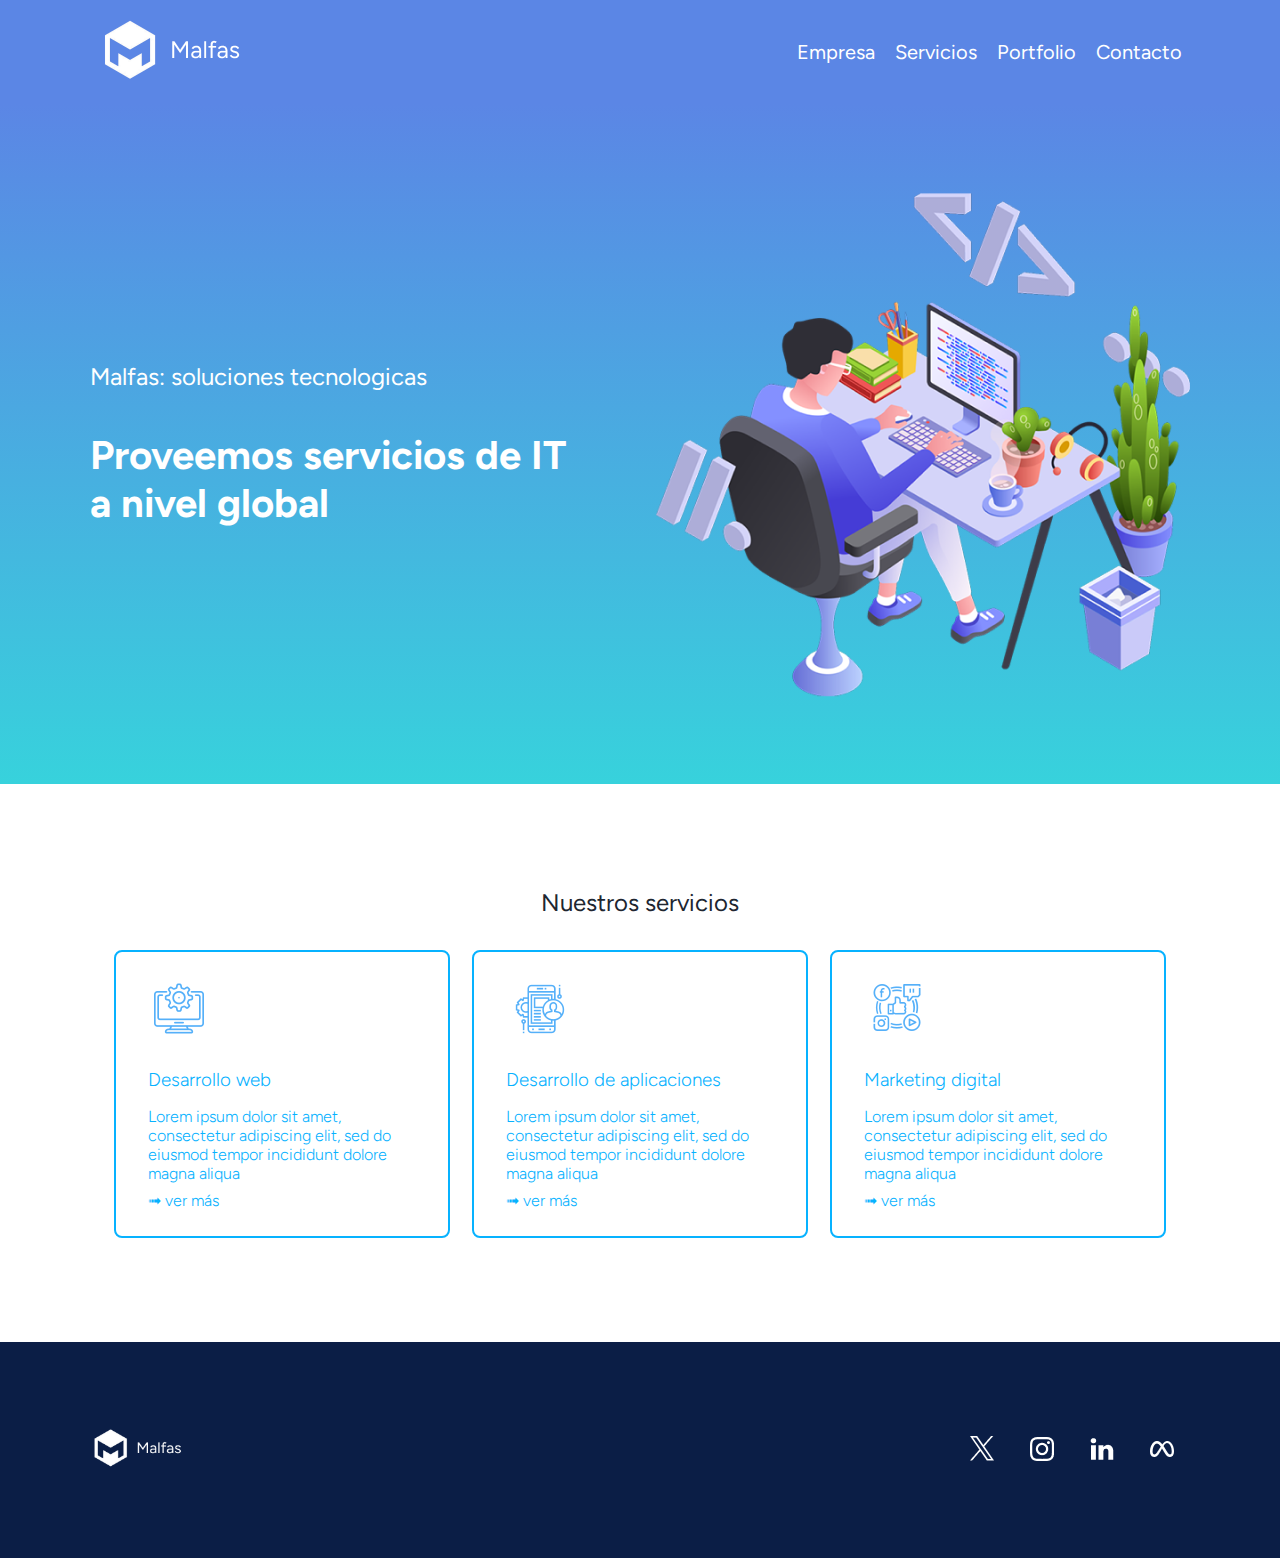
<file: _proyecto/index.html>
<!DOCTYPE html>
<html lang="en">
<head>
    <meta charset="UTF-8">
    <meta name="viewport" content="width=device-width, initial-scale=1.0">
    <title>Document</title>
    <link rel="stylesheet" href="css/estilos.css">
</head>
<body>
    <header>
        <div>
            <!-- logo empresa -->
            <a href="index.html">
                <img src= "imgs/malfas.png" alt="logo malfas">
            </a>
    
            <!-- navegacion -->
            <nav>
                <a href="index.html">Empresa</a>
                <a href="servicios.html">Servicios</a>
                <a href="portfolio.html">Portfolio</a>
                <a href="contacto.html">Contacto</a>
            </nav>
        </div>
    </header> 

    <main>
        <section id="hero"> <!-- el ID es un identificador único para un elemento específico en una página web. -->
            <div>
                <article>
                    <h1>Malfas: soluciones tecnologicas</h1>
                    <h2>Proveemos servicios de IT 
                        a nivel global</h2>
                </article>
                <img src="imgs/ImagenProfe.png" alt="hero banner">
            </div>
        </section>

        <section id="servicios">
            <h2>Nuestros servicios</h2>

            <article>
                <img src="imgs/web-deb.png" alt="">
                <h3>Desarrollo web</h3>
                <p>
                    Lorem ipsum dolor sit amet, consectetur adipiscing elit, sed do eiusmod tempor incididunt dolore magna aliqua
                </p>
                <a href="#!">➟ ver más</a>
            </article>

            <article>
                <img src="imgs/app-deb.png" alt="">
                <h3>Desarrollo de aplicaciones</h3>
                <p>
                    Lorem ipsum dolor sit amet, consectetur adipiscing elit, sed do eiusmod tempor incididunt dolore magna aliqua
                </p>
                <a href="#!">➟ ver más</a>
            </article>

            <article>
                <img src="imgs/mkt.png" alt="">
                <h3>Marketing digital</h3>
                <p>
                    Lorem ipsum dolor sit amet, consectetur adipiscing elit, sed do eiusmod tempor incididunt dolore magna aliqua
                </p>
                <a href="#!">➟ ver más</a>
            </article>

        </section>

    </main>
    <footer>
        <div>
            <a href="index.html">
            <img id="logofooter" src="imgs/malfas.png" alt="logo malfas">
            </a>
            <nav>
                <a href="#!"><img src="imgs/x-white.png" alt="Logo x"></a>
                <a href="#!"><img src="imgs/instagram-w.png" alt="Logo instagram"></a>
                <a href="#!"><img src="imgs/linkedin-w.png" alt="logo linkedin"></a>
                <a href="#!"><img src="imgs/meta-w.png" alt="logo meta"></a>
            </nav>
        </div>
    </footer>
</body>
</html>


<!-- @import url('https://fonts.googleapis.com/css2?family=Figtree:ital,wght@0,300..900;1,300..900&display=swap');
#1E1E1E
font-family: "Figtree", sans-serif;
#5B86E5 -->
<!-- https://github.com/exegeses/html-71229 -->

<!-- docentes@educacionit.com -->

<!-- id elemento unico -->

<!-- class elementos que se repiten -->

<!-- SPA  Single page Application
Alpine.js    Livewire -->
<!-- marcos profe -->

<!-- <h1>Título Principal de la Página ejemplo: Malfas soluciones tecnologicas</h1>

    <h2>section ejemplo: proveemos servicios de it a nivel global </h2>
    <p>Contenido de la Sección 1...</p>

    <h3>Subsección 1.1</h3>
    <p>Contenido de la Subsección 1.1...</p>

    <h3>Subsección 1.2</h3>
    <p>Contenido de la Subsección 1.2...</p>

    <h2>Sección 2</h2>
    <p>Contenido de la Sección 2...</p>

    <h3>Subsección 2.1</h3>
<p -->
 <!-- Shift + Alt + flechita para abajo copias muchas lineas -->
    <!-- span es para texto cortito text align -->
    <!-- padding separacion hacia adentro -->
    <!-- 000webhost.com hosting gratis -->
    <!--  latincloud 
    nik
    godaddy.com-->

    <!-- hosting 000webhost proyectowebdevit https://panel.000webhost.com/-->
</file>
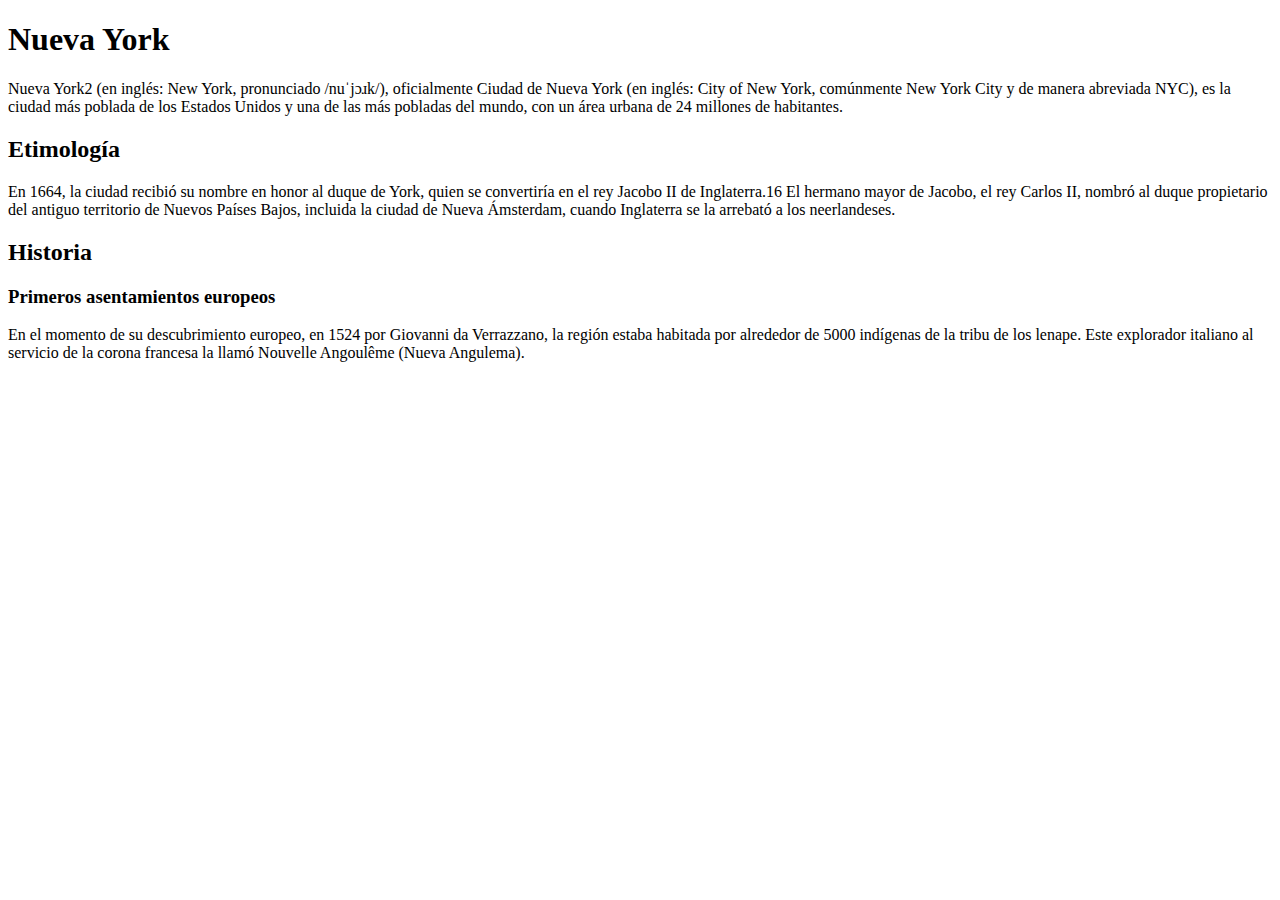
<file: enunciados.html>
<!DOCTYPE html>
<html lang="en">
<head>
    <meta charset="UTF-8">
    <meta name="viewport" content="width=device-width, initial-scale=1.0">
    <title>titulo de la pagina se ve en la pestaña</title>
</head>
<body>
    <h1>Nueva York</h1> <!-- tema principal de una pagina -->
    <p>
        Nueva York2​ (en inglés: New York, pronunciado /nuˈjɔɹk/), oficialmente Ciudad de Nueva York (en inglés: City of New York, comúnmente New York City y de manera abreviada NYC), es la ciudad más poblada de los Estados Unidos y una de las más pobladas del mundo, con un área urbana de 24 millones de habitantes.
    </p>
    <h2>Etimología</h2>
    <p>
        En 1664, la ciudad recibió su nombre en honor al duque de York, quien se convertiría en el rey Jacobo II de Inglaterra.16​ El hermano mayor de Jacobo, el rey Carlos II, nombró al duque propietario del antiguo territorio de Nuevos Países Bajos, incluida la ciudad de Nueva Ámsterdam, cuando Inglaterra se la arrebató a los neerlandeses.
    </p>
    <h2>Historia</h2>
    <h3>Primeros asentamientos europeos</h3>
    <p>
        En el momento de su descubrimiento europeo, en 1524 por Giovanni da Verrazzano, la región estaba habitada por alrededor de 5000 indígenas de la tribu de los lenape. Este explorador italiano al servicio de la corona francesa la llamó Nouvelle Angoulême (Nueva Angulema).
    </p>
</body>
</html>

 <!-- alt z para ordenar el lorem -->
</file>
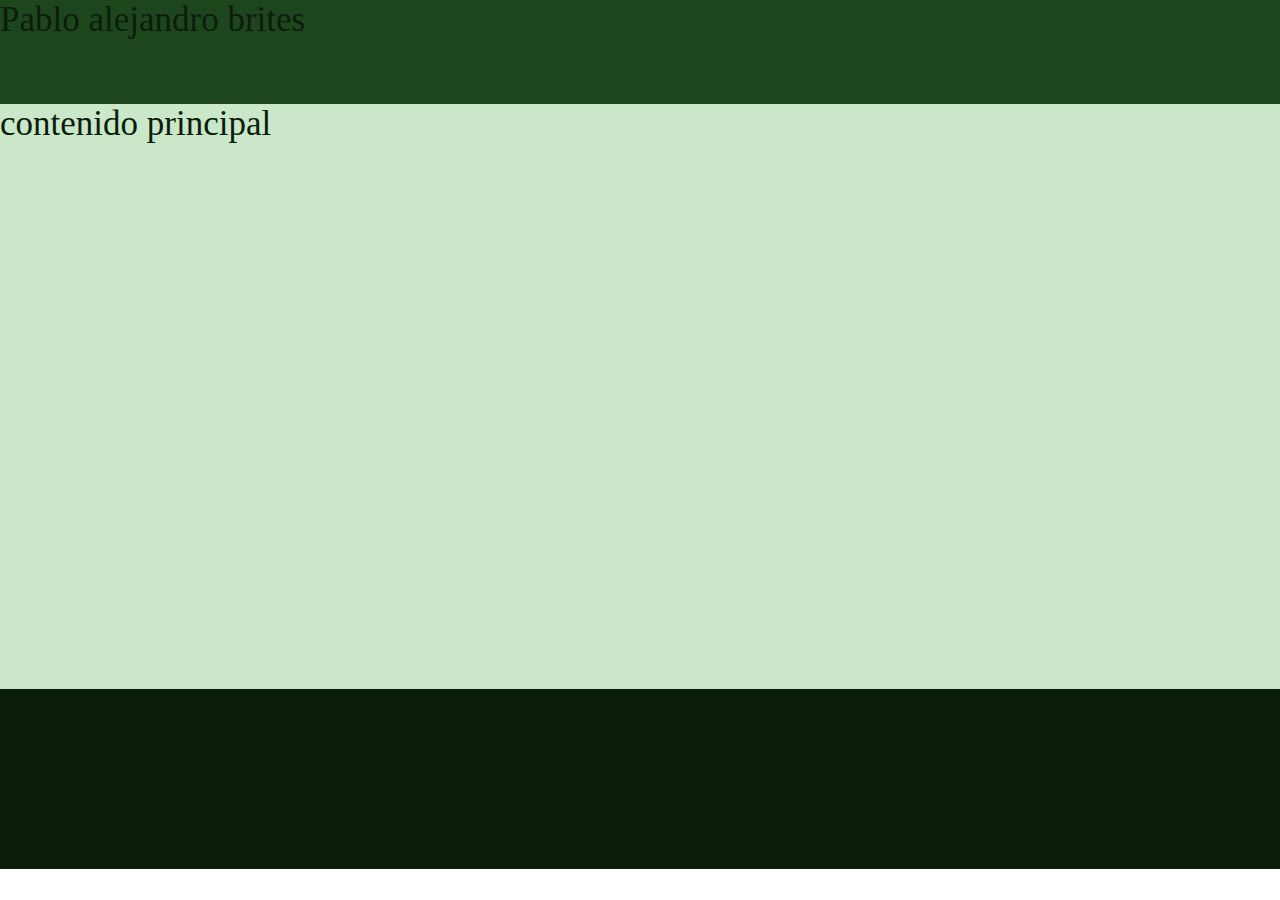
<file: pruebas.html>
<!DOCTYPE html>
<html lang="en">
<head>
    <meta charset="UTF-8">
    <meta name="viewport" content="width=device-width, initial-scale=1.0">
    <title>Maquetado</title>
    <link rel="stylesheet" type="text/css" href="pruebas.css">   
</head>
<body>
    <header>
        <nav>Pablo alejandro brites</nav> 
    </header>
    <main>
        contenido principal
    </main>
    <footer></footer>
</body>
</html>
</file>
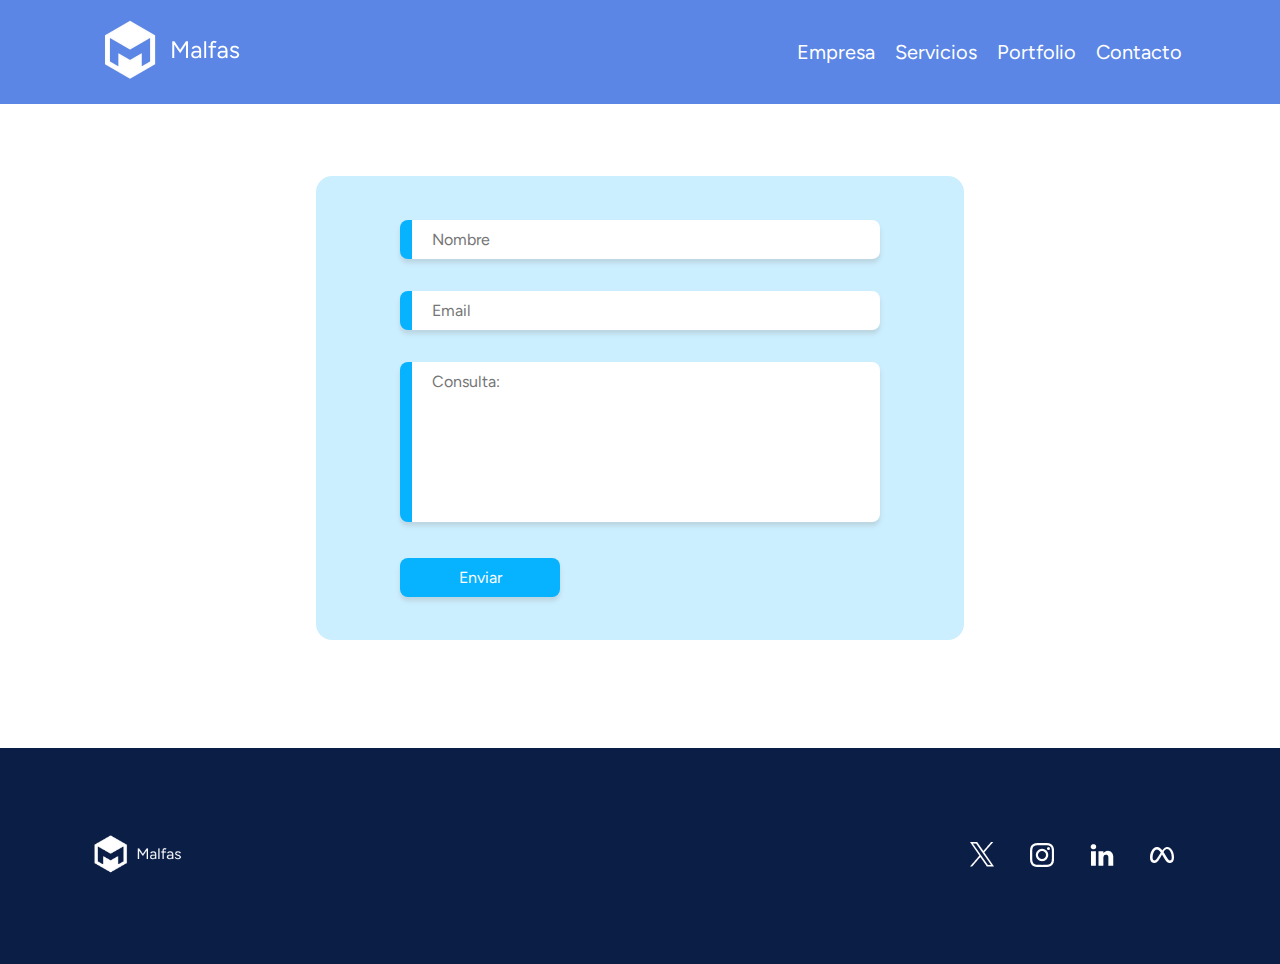
<file: _proyecto/contacto.html>
<!DOCTYPE html>
<html lang="en">
<head>
    <meta charset="UTF-8">
    <meta name="viewport" content="width=device-width, initial-scale=1.0">
    <title>Document</title>
    <link rel="stylesheet" href="css/estilos.css">
</head>
<body>
    <header>
        <div>
            <!-- logo empresa -->
            <a href="index.html">
                <img src= "imgs/malfas.png" alt="logo malfas">
            </a>
    
            <!-- navegacion -->
            <nav>
                <a href="index.html">Empresa</a>
                <a href="servicios.html">Servicios</a>
                <a href="portfolio.html">Portfolio</a>
                <a href="contacto.html">Contacto</a>
            </nav>
        </div>
    </header> 
    <main>

        
        <section id="contacto">
            <form action="contacto.php" method="post">
                <input type="text" name="nombre" placeholder="Nombre">
                <input type="email" name="email" placeholder="Email">
                <textarea name="consulta" placeholder="Consulta:"></textarea>
                <button>Enviar</button>
            </form>
        </section>
        

    </main>
    <footer>
        <div>
            <a href="index.html">
            <img id="logofooter" src="imgs/malfas.png" alt="logo malfas">
            </a>
            <nav>
                <a href="#!"><img src="imgs/x-white.png" alt="Logo x"></a>
                <a href="#!"><img src="imgs/instagram-w.png" alt="Logo instagram"></a>
                <a href="#!"><img src="imgs/linkedin-w.png" alt="logo linkedin"></a>
                <a href="#!"><img src="imgs/meta-w.png" alt="logo meta"></a>
            </nav>
        </div>
    </footer>
</body>
</html>
</file>
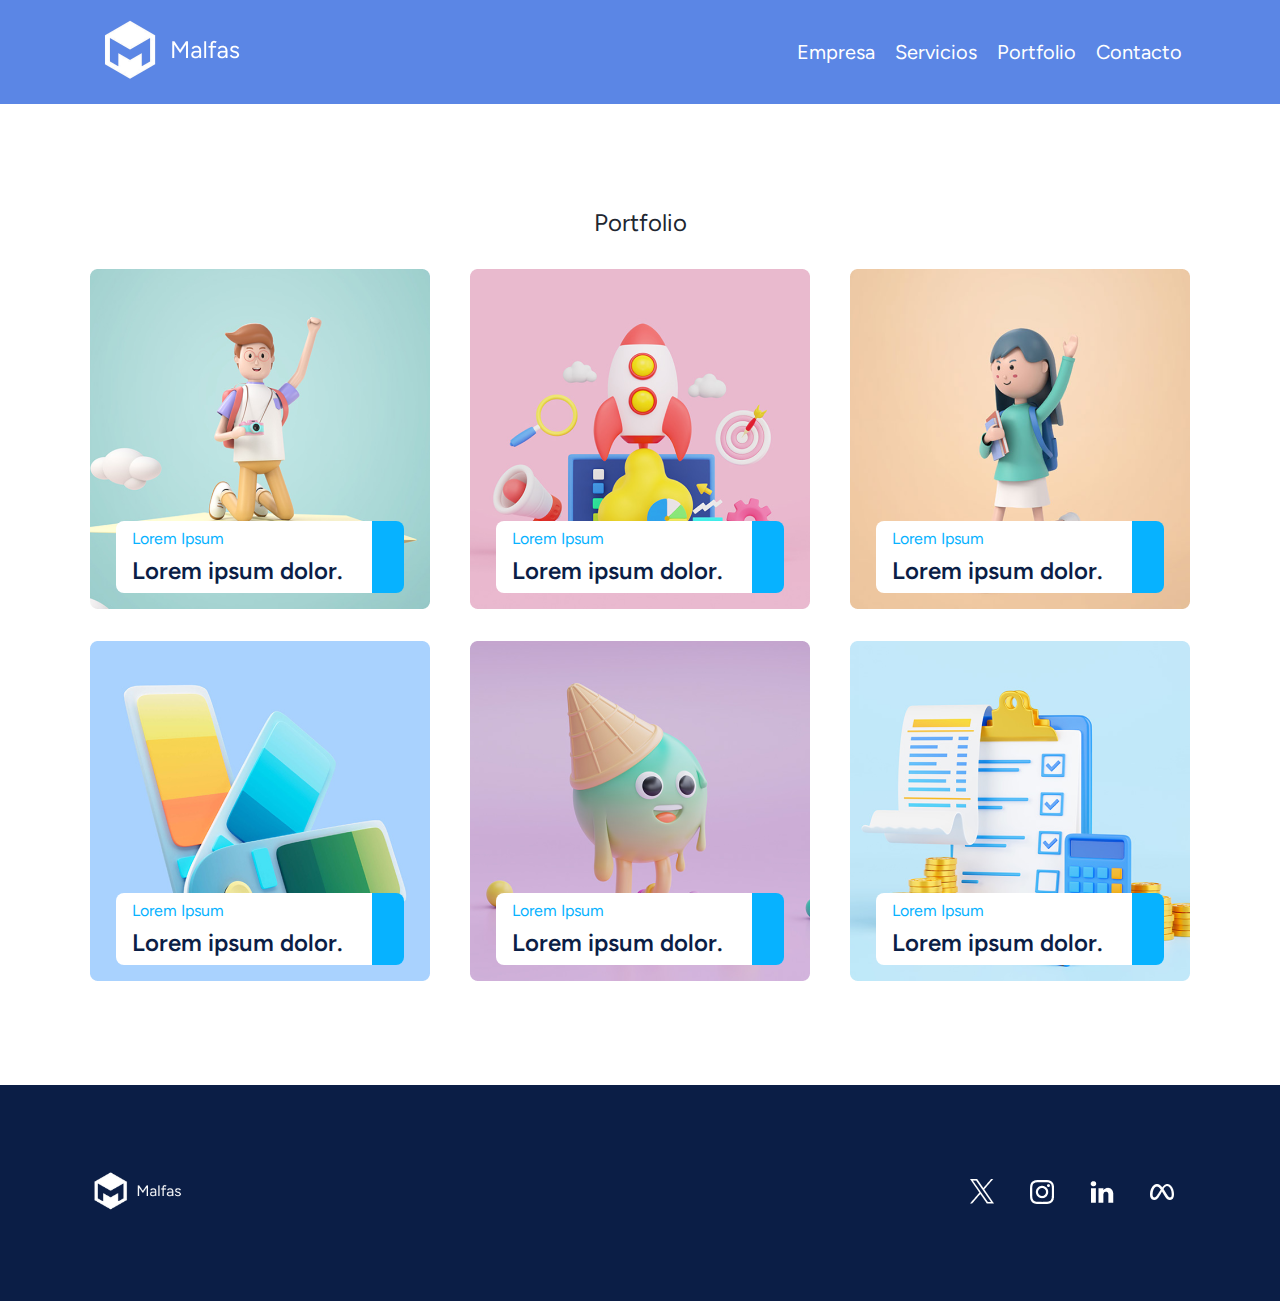
<file: _proyecto/portfolio.html>
<!DOCTYPE html>
<html lang="en">
<head>
    <meta charset="UTF-8">
    <meta name="viewport" content="width=device-width, initial-scale=1.0">
    <title>Document</title>
    <link rel="stylesheet" href="css/estilos.css">
</head>
<body>
    <header>
        <div>
            <!-- logo empresa -->
            <a href="index.html">
                <img src= "imgs/malfas.png" alt="logo malfas">
            </a>
    
            <!-- navegacion -->
            <nav>
                <a href="index.html">Empresa</a>
                <a href="servicios.html">Servicios</a>
                <a href="portfolio.html">Portfolio</a>
                <a href="contacto.html">Contacto</a>
            </nav>
        </div>
    </header> 
    <main>

        <section id="portfolio">
            <h2>Portfolio</h2>

            <article id = "portfolio-1">
                <a href="#!">
                    Lorem Ipsum
                    <span>Lorem ipsum dolor.</span>
                </a>
            </article>
            <article id = "portfolio-2">
                <a href="#!">
                    Lorem Ipsum
                    <span>Lorem ipsum dolor.</span>
                </a>
            </article>
            <article id = "portfolio-3">
                <a href="#!">
                    Lorem Ipsum
                    <span>Lorem ipsum dolor.</span>
                </a>
            </article>
            <article id = "portfolio-4">
                <a href="#!">
                    Lorem Ipsum
                    <span>Lorem ipsum dolor.</span>
                </a>
            </article>
            <article id = "portfolio-5">
                <a href="#!">
                    Lorem Ipsum
                    <span>Lorem ipsum dolor.</span>
                </a>
            </article>
            <article id = "portfolio-6">
                <a href="#!">
                    Lorem Ipsum
                    <span>Lorem ipsum dolor.</span>
                </a>
            </article>

        </section>

    </main>
    <footer>
        <div>
            <a href="index.html">
            <img id="logofooter" src="imgs/malfas.png" alt="logo malfas">
            </a>
            <nav>
                <a href="#!"><img src="imgs/x-white.png" alt="Logo x"></a>
                <a href="#!"><img src="imgs/instagram-w.png" alt="Logo instagram"></a>
                <a href="#!"><img src="imgs/linkedin-w.png" alt="logo linkedin"></a>
                <a href="#!"><img src="imgs/meta-w.png" alt="logo meta"></a>
            </nav>
        </div>
    </footer>
</body>
</html>
</file>
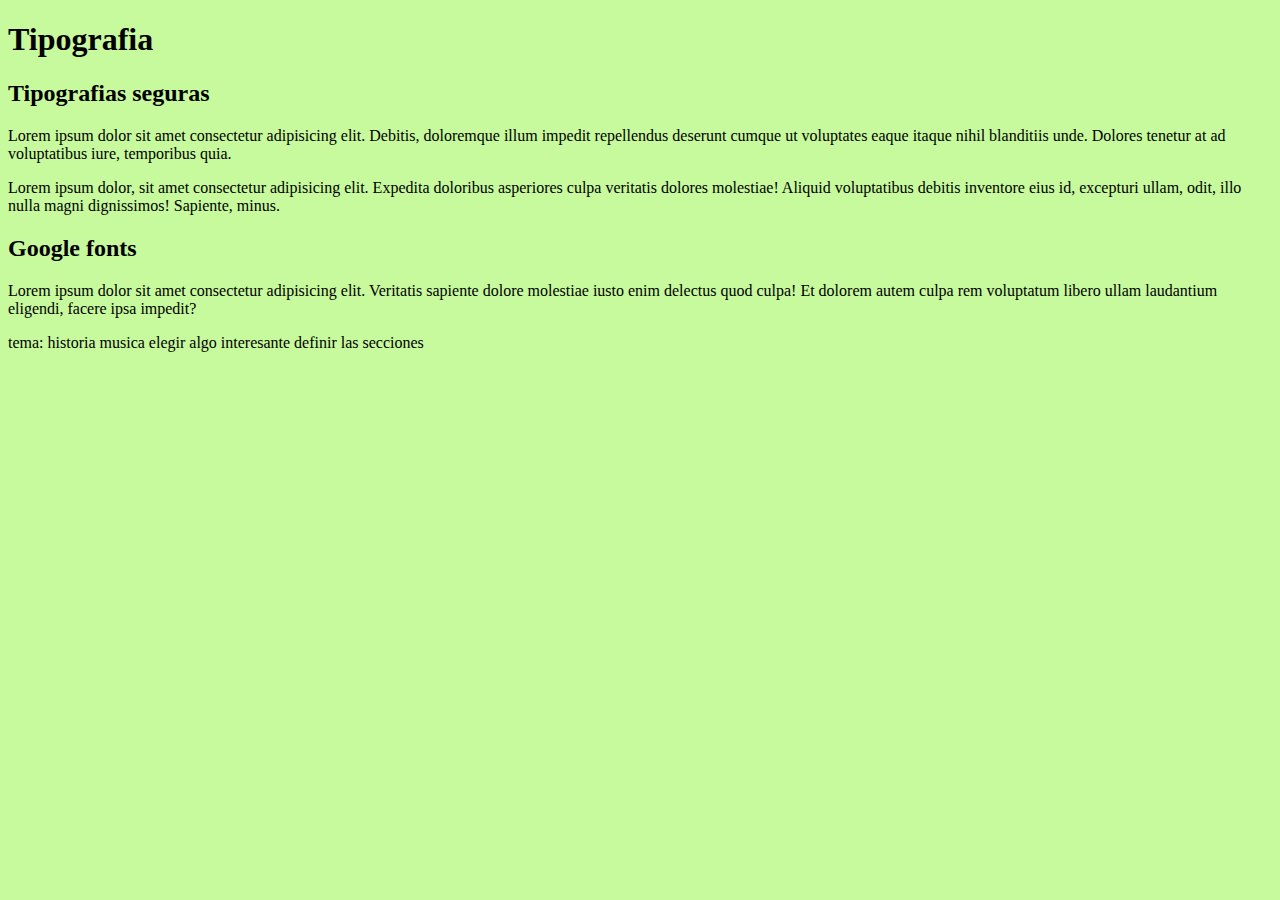
<file: clase2/tipografia.html>
<!DOCTYPE html>
<html lang="en">
<head>
    <meta charset="UTF-8">
    <meta name="viewport" content="width=device-width, initial-scale=1.0">
    <title>Empezando con CSS</title>
    <style>
        body{
            background-color:#c7f99d;
        }
    </style>
</head>
<body>
    <h1>Tipografia</h1>
    
    <h2>Tipografias seguras</h2>
    <p>
    Lorem ipsum dolor sit amet consectetur adipisicing elit. Debitis, doloremque illum impedit repellendus deserunt cumque ut voluptates eaque itaque nihil blanditiis unde. Dolores tenetur at ad voluptatibus iure, temporibus quia.
    </p>
    <p>
    Lorem ipsum dolor, sit amet consectetur adipisicing elit. Expedita doloribus asperiores culpa veritatis dolores molestiae! Aliquid voluptatibus debitis inventore eius id, excepturi ullam, odit, illo nulla magni dignissimos! Sapiente, minus.
    </p>
    <h2>Google fonts</h2>
    <p>
    Lorem ipsum dolor sit amet consectetur adipisicing elit. Veritatis sapiente dolore molestiae iusto enim delectus quod culpa! Et dolorem autem culpa rem voluptatum libero ullam laudantium eligendi, facere ipsa impedit?
    </p>
    
</body>
</html>

tema: historia musica elegir algo interesante  
definir las secciones
</file>
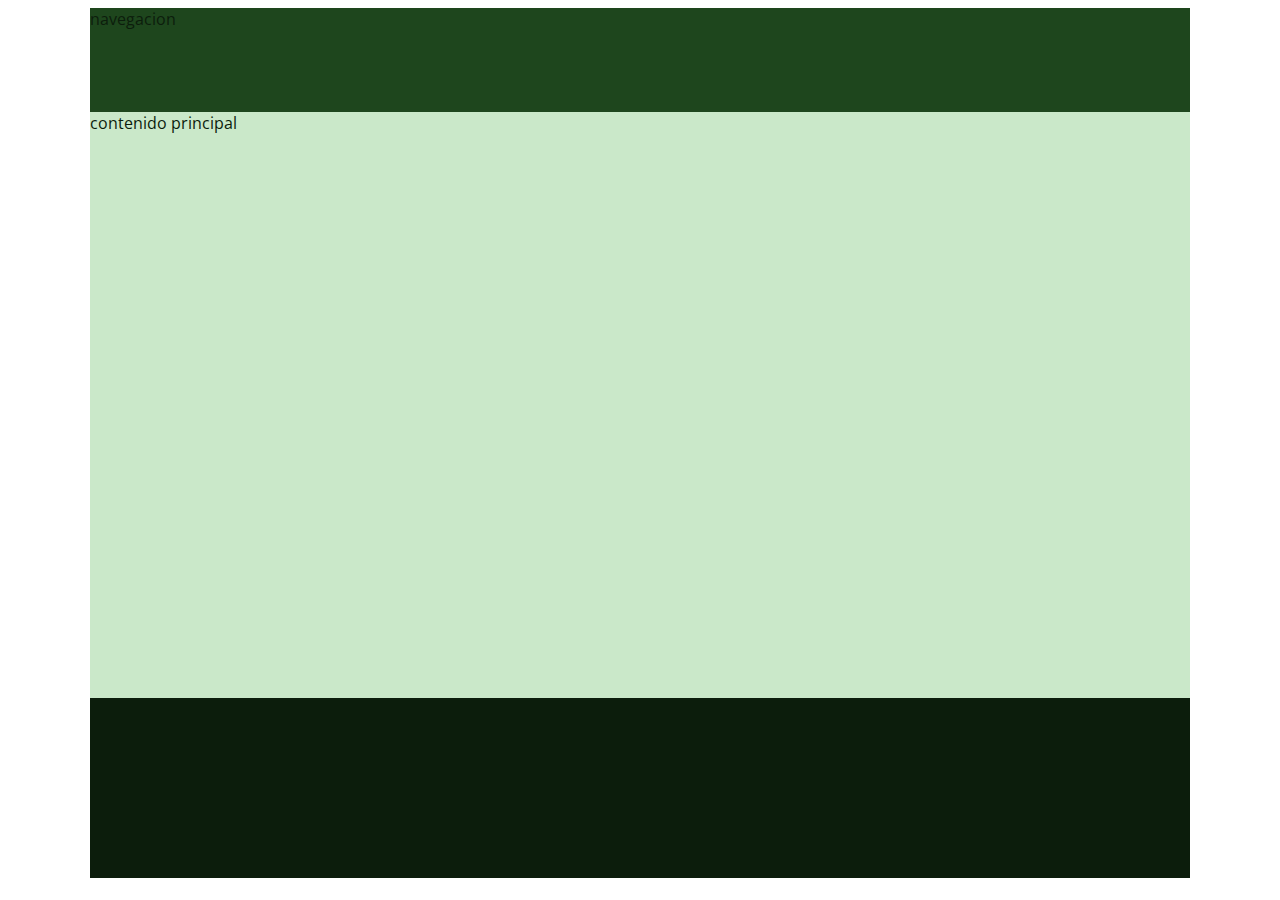
<file: clase3/maquetado.html>
<!DOCTYPE html>
<html lang="es">
<head>
    <meta charset="UTF-8">
    <meta name="viewport" content="width=device-width, initial-scale=1.0">
    <title>Maquetado</title>
    <link rel="stylesheet" href="css/estilos.css">
</head>
<body>
    <header>
        <nav>navegacion</nav>
    </header>
    <main>
        contenido principal
    </main>
    <footer></footer>
</body>
</html>
</file>
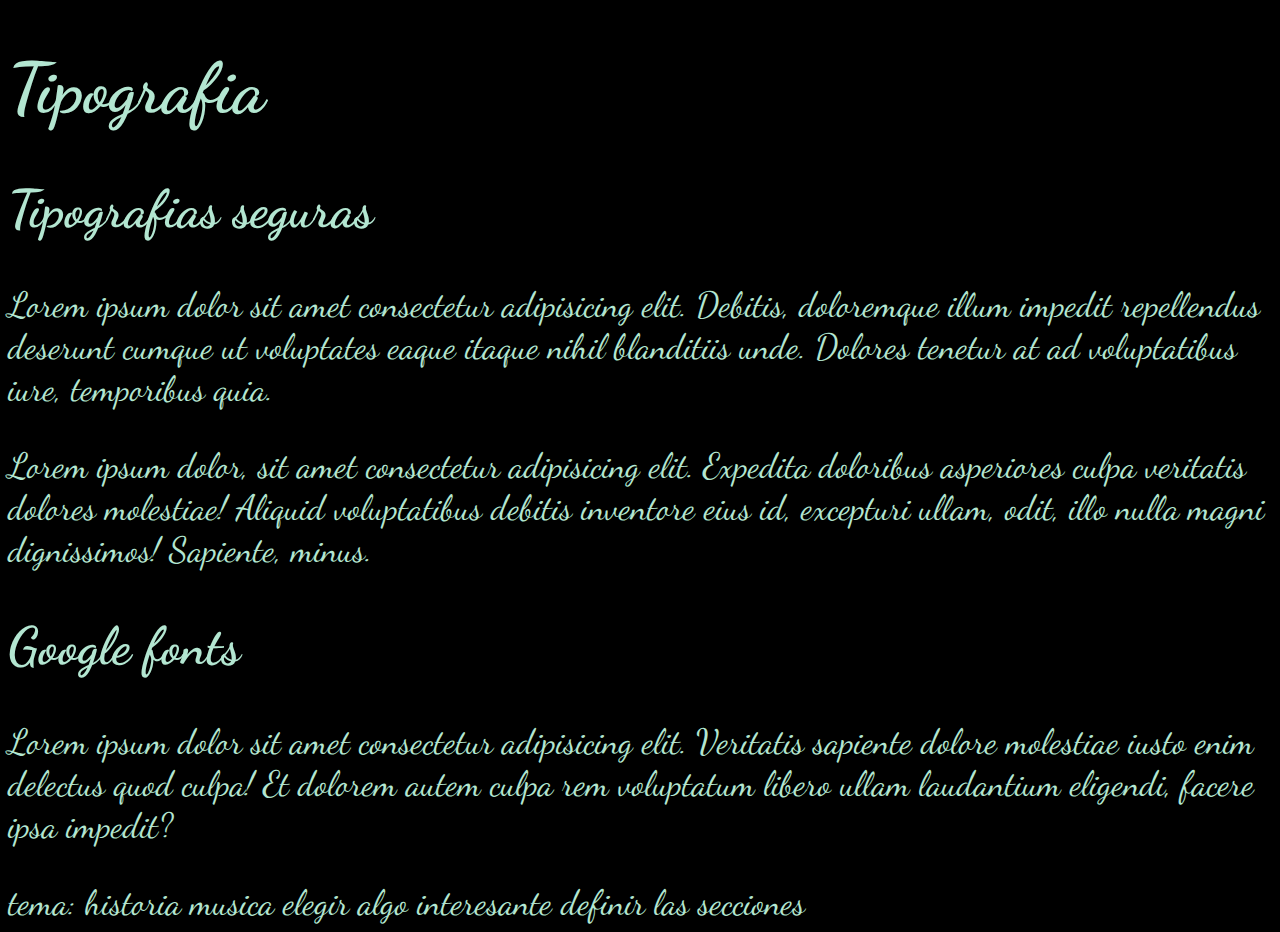
<file: clase3/tipografia.html>
<!DOCTYPE html>
<html lang="en">
<head>
    <meta charset="UTF-8">
    <meta name="viewport" content="width=device-width, initial-scale=1.0">
    <title>Empezando con CSS</title>
    <link rel="stylesheet" href="tipografia.css">
</head>
<body>
    <h1>Tipografia</h1>
    
    <h2>Tipografias seguras</h2>
    <p>
    Lorem ipsum dolor sit amet consectetur adipisicing elit. Debitis, doloremque illum impedit repellendus deserunt cumque ut voluptates eaque itaque nihil blanditiis unde. Dolores tenetur at ad voluptatibus iure, temporibus quia.
    </p>
    <p>
    Lorem ipsum dolor, sit amet consectetur adipisicing elit. Expedita doloribus asperiores culpa veritatis dolores molestiae! Aliquid voluptatibus debitis inventore eius id, excepturi ullam, odit, illo nulla magni dignissimos! Sapiente, minus.
    </p>
    <h2>Google fonts</h2>
    <p>
    Lorem ipsum dolor sit amet consectetur adipisicing elit. Veritatis sapiente dolore molestiae iusto enim delectus quod culpa! Et dolorem autem culpa rem voluptatum libero ullam laudantium eligendi, facere ipsa impedit?
    </p>
    
</body>
</html>

tema: historia musica elegir algo interesante  
definir las secciones
</file>
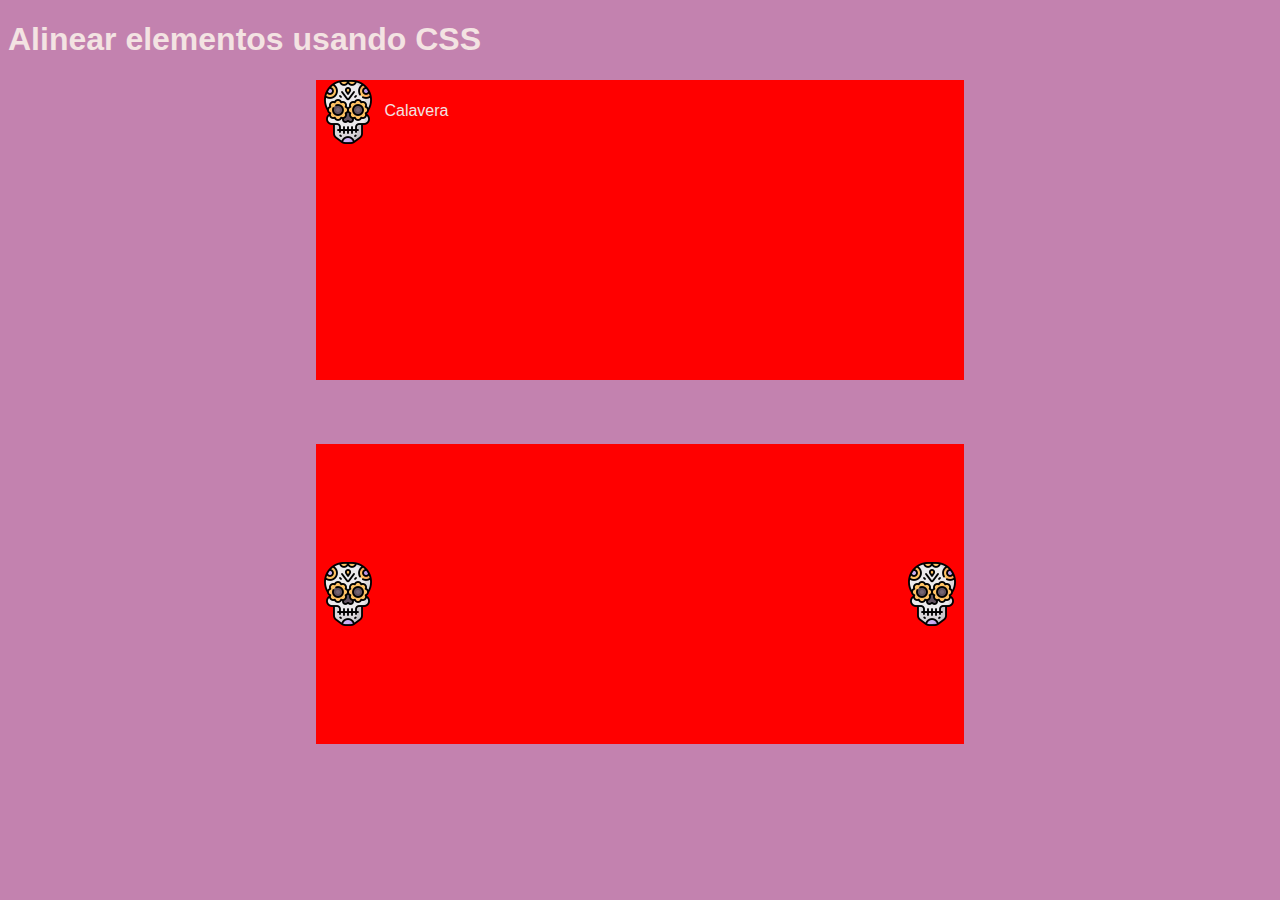
<file: clase4/alinear.html>
<!DOCTYPE html>
<html lang="en">
<head>
    <meta charset="UTF-8">
    <meta name="viewport" content="width=device-width, initial-scale=1.0">
    <title>Document</title>
    <link rel="stylesheet" href="css/alinear.css">
</head>
<body>
    <h1>Alinear elementos usando CSS</h1>

    <section id="primero">
        <img src="imgs/skull.png" alt="Calavera">
        Calavera 
    </section>

    <section id="segundo">
        <img src="imgs/skull.png" alt="Calavera">
        <img src="imgs/skull.png" alt="Calavera">
    </section>
</body>
</html>
</file>
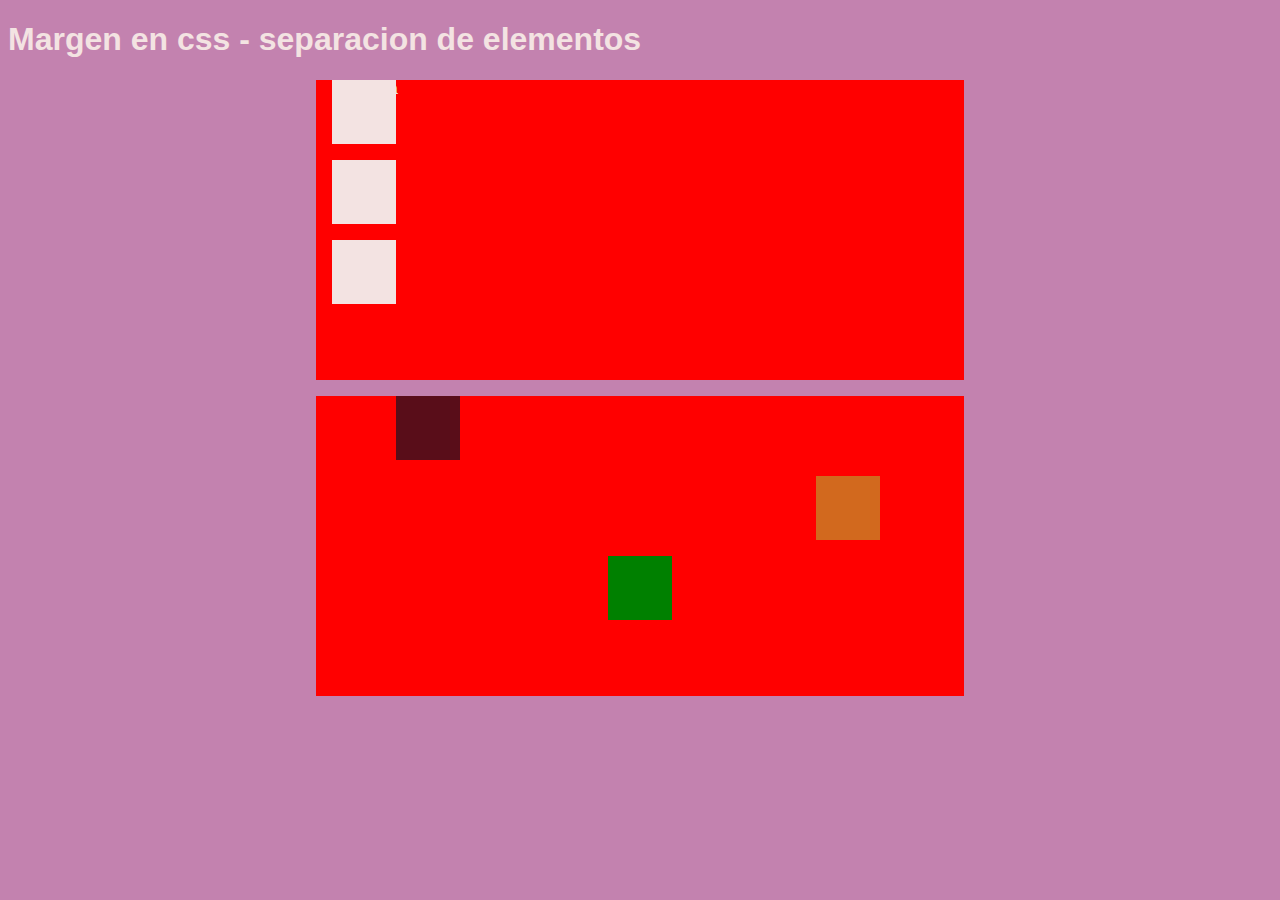
<file: clase4/margin.html>
<!DOCTYPE html>
<html lang="en">
<head>
    <meta charset="UTF-8">
    <meta name="viewport" content="width=device-width, initial-scale=1.0">
    <title>Document</title>
    <link rel="stylesheet" href="css/margin.css">
</head>
<body>
    <h1>Margen en css - separacion de elementos</h1>

    <section>
        <article>manzana</article>
        <article>pera</article>
        <article>naranja</article>
    </section>

    <section>
        <article id="rosa"></article>
        <article id="calicomegordas"></article>
        <article id="verde"></article>
    </section>

    
</body>
</html>
</file>
<file: _proyecto/css/estilos.css>
@import url('https://fonts.googleapis.com/css2?family=Figtree:ital,wght@0,300..900;1,300..900&display=swap');

*{
    margin: 0px;
    padding: 0px;
    box-sizing: border-box;
}

body{
    color:#202630; /*color de texto*/
    font-family: "Figtree", sans-serif; /* tipografia*/
}

header{
    background-color: #5B86E5;
}

    /*las dimensiones y el color de fondo, eso es siempre lo primero que hay que configurar  
    cuando vamos a armar un contenedor*/

    header div{ /*el div que esta dentro de header*/
        width: 1100px; /*ancho*/
        height: 104px; /*altura*/
        margin: auto; /*centrar una caja*/
    
        display:flex; /* estas dos siempre van juntas/*te da flexibilidad para organizar, alinear y distribuir elementos*/
        justify-content: space-between; /*agarra el espacio sobrante y lo va a poner entre las imagenes*/
        align-items: center; /*centrar en horizontal*/
    
    }

    header a{
        color: #fff;
        text-decoration: none; /*esto quita el subrayado de los textos*/
        font-size: 20px; /*agranda el tamaño del texto*/
        margin: 8px; /*la separacion entre las letras*/
    }

/*hero banner*/
#hero{
    height: 680px;
    /*
    * Created with https://www.css-gradient.com
    * Gradient link: https://www.css-gradient.com/?c1=37d2dc&c2=5b86e5&gt=l&gd=dbb
    */
    background: #37D2DC;
    background: linear-gradient(0deg, #37D2DC, #5B86E5);

}

#hero div{
    width: 1100px;
    height: 680px;
    margin:auto; /*sirve para centrar una caja*/
    display:flex;
    align-items: center;
    justify-content:space-between;

}
    #hero div article{
        color: #fff;
    }
        #hero div article h1{
            font-weight: 400;
            font-size: 24px; /*tamaño de texto*/
            margin-bottom: 40px;
        }
        #hero div article h2{
            font-size: 40px;
            width: 478px;
        }

/*main*/
main{
    min-height: 500px;
}

/*seccion servicios*/
#servicios{
    width: 1100px;
    height: 414px;
    margin:auto;
    margin-top: 72px;
    /*background-color:#cfeff264;*/
    display: flex;
    flex-wrap: wrap;
    padding: 32px 24px; /*Permite agregar espacio alrededor del contenido dentro de un elemento*/
    justify-content: space-between;

}

#servicios h2{
    width: 100%;
    text-align: center;
    font-weight:400; /*espesor de la letra*/
    margin-bottom:32px;
}
#servicios article{
    width: 336px;
    height: 288px;
    padding: 24px 32px;
    font-weight: 300;
    color: #07B2FF;
    border: 2px solid #07B2FF;
    border-radius: 8px;
}
    #servicios article h3{
        font-weight: 300;
        margin-top: 24px;  /*separacion hacia arriba*/
        margin-bottom: 16px; /*separacion hacia abajo*/
    }
    #servicios article p{
        margin-bottom: 8px;
    }
    #servicios article a{
        text-decoration: none;
        color: #07B2FF;
    }
/*seccion portfolio*/
#portfolio{
    width: 1100px;
    margin: 72px auto 0px auto;
    padding: 32px 0px;
    display: flex;
    flex-wrap: wrap; /* respeta los anchos de los elementos contenidos*/
    justify-content: space-between;
}
    #portfolio h2{
        width: 100%;
        font-weight: 400;
        text-align: center;
    }
    #portfolio article{
        width: 340px;
        height: 340px;
        margin-top: 32px;
        
         
    }
    #portfolio-1{
        background-image: url(../imgs/portfolio1/portfolio-1.png) ;
    }
    #portfolio-2{
        background-image: url(../imgs/portfolio1/portfolio-2.png) ;
    }
    #portfolio-3{
        background-image: url(../imgs/portfolio1/portfolio-3.png) ;
    }
    #portfolio-4{
        background-image: url(../imgs/portfolio1/portfolio-4.png) ;
    }
    #portfolio-5{
        background-image: url(../imgs/portfolio1/portfolio-5.png) ;
    }
    #portfolio-6{
        background-image: url(../imgs/portfolio1/portfolio-6.png) ;
    }
    #portfolio article a{
        width: 288px;
        height: 72px;
        margin:auto;
        margin-top: 252px;
        padding: 8px 0px 8px 16px;
        display: block;
        background-color: #fff;
        border-right: 32px solid #07B2FF;
        border-radius: 8px;
        text-decoration: none;
        color: #07B2FF;   
    }
        #portfolio article span{
            color: #0B1E46;
            font-size: 24px;
            font-weight:600;
            display: block;
            margin-top: 8px;

        }
/*seccion contacto */       
#contacto{
    width: 648px;
    height: 464px;
    background-color: #CCEFFF;
    margin: 72px auto 0px auto;
    padding: 44px 84px;
    border-radius: 16px;
}
    #contacto form input,
    #contacto form textarea
    {
        width: 100%;
        border-radius: 8px;
        border: none;
        border-left: 12px solid#07B2FF;
        padding: 10px 20px;
        color:#202630; /*color de texto*/
        font-family: "Figtree", sans-serif; /* tipografia*/
        margin-bottom: 32px;
        font-size: 16px;
        box-shadow: 0px 4px 4px hsla(0, 0%, 55%, 25%);     
    }
    #contacto form textarea{
        height: 160px; 
        resize: none;
    }

    #contacto form button{
        font-family: "Figtree", sans-serif;
        font-size: 16px;
        color: #fff;
        background-color: #07B2FF;
        width: 160px;
        padding: 10px;
        border: none;
        border-radius: 8px;
        box-shadow: 0px 4px 4px hsla(0, 0%, 55%, 25%);
        transition: 500ms;
    }
    #contacto form button:hover{
        background-color: hsl(199, 100%, 62%);
    }

    #contacto form input::placeholder
    #contacto form textarea::placeholder
    {
        color:#202630; /*color de texto*/
        font-family: "Figtree", sans-serif; /* tipografia*/
        font-size: 16px;

    }

/*footer*/
footer{
    margin-top: 72px;
    background-color:#0B1E46 ;
}
    footer div{
        height: 216px;
        width: 1100px;
        margin: auto;
        display: flex; /*te da flexibilidad para organizar, alinear y distribuir elementos*/
        justify-content: space-between; /*separacion entre las imagenes*/
        align-items: center; /*las centra*/
        
    }
    #logofooter{
        width: 92px;
    }
footer div nav a{
    margin: 16px;
}
</file>
<file: pruebas.css>
body{
    background-color:#fff;
    color: #0C1D0C;
    font-family: serif;
    margin:auto;
    font-size: 35px
}
header{
    height: 104px;
    background-color:#1E461D;

}
main{
    height: 585px;
    background-color:#CAE8C9;
}
footer{
    width: 1850px;
    height: 180px;
    background-color:#0C1D0C;
}
</file>
<file: clase3/css/estilos.css>
@import url('https://fonts.googleapis.com/css2?family=Open+Sans:ital,wght@0,300..800;1,300..800&display=swap');

body{
    font-family:"Open Sans";
    background-color: #fff;
    color: #0C1D0C;
}
header{
    margin: auto;
    width: 1100px; /*ancho*/
    height: 104px; /*alto*/
    background-color: #1E461D;
}
main{
    margin: auto;
    width: 1100px;
    height: 586px;
    background-color:#CAE8C9;  
}
footer{
    margin: auto;
    width: 1100px;
    height: 180PX;
    background-color:#0C1D0C;
}
</file>
<file: clase3/tipografia.css>
@import url('https://fonts.googleapis.com/css2?family=Dancing+Script:wght@400..700&display=swap');
/* https://fonts.google.com/ */

body{
    background-color: black; /* color de fondo de toda la pagina */
    color: hsl(156, 50%, 80%); /* color de la letra */
    font-family: "Dancing Script", cursive; /*  que tipografia vas a usar? */
    font-size: 35px; /* tamaño letra*/
}
</file>
<file: clase4/css/alinear.css>
@import url('https://fonts.googleapis.com/css2?family=Dancing+Script:wght@400..700&display=swap');

body{
    background-color:#C382AF;
    color: #f3e3e2; 
    font-family: "Open Sans", sans-serif;
}

section{
    background-color: red;
    height: 300px;
    width: 648px;
    margin: auto; /*centrar seccion*/
}
    section img{
        vertical-align: middle;
    }

#segundo{
    margin-top: 64px;
    display: flex; 
    /*alinear elementos en el eje vertical*/
    align-items: center;

    /*alinear elementos en el eje horizontal*/
    justify-content: space-between;
}
</file>
<file: clase4/css/margin.css>
@import url('https://fonts.googleapis.com/css2?family=Dancing+Script:wght@400..700&display=swap');

body{
    background-color:#C382AF;
    color: #f3e3e2; 
    font-family: "Open Sans", sans-serif;
}

section{
    background-color: red;
    height: 300px;
    width: 648px;
    margin: auto;
}
    article{
        background-color:#f3e3e2;
        height: 64px;
        width: 64px;
        margin: 16px; /*separaracion entre elementos*/ 
    }
    #rosa{ /*un elemento en el html que tiene el ID "rosa" */
        background-color:rgb(89, 13, 25);
        margin-left: 80px; /*separamos el articulo*/
    }
    #verde{
        background-color:green;
        /* centrar en horizontal un contenedor*/
        margin: auto; /* margin auto es para centrar la caja*/
    }
    #calicomegordas{
        background-color: chocolate;
        margin-left: 500px
    }
</file>
